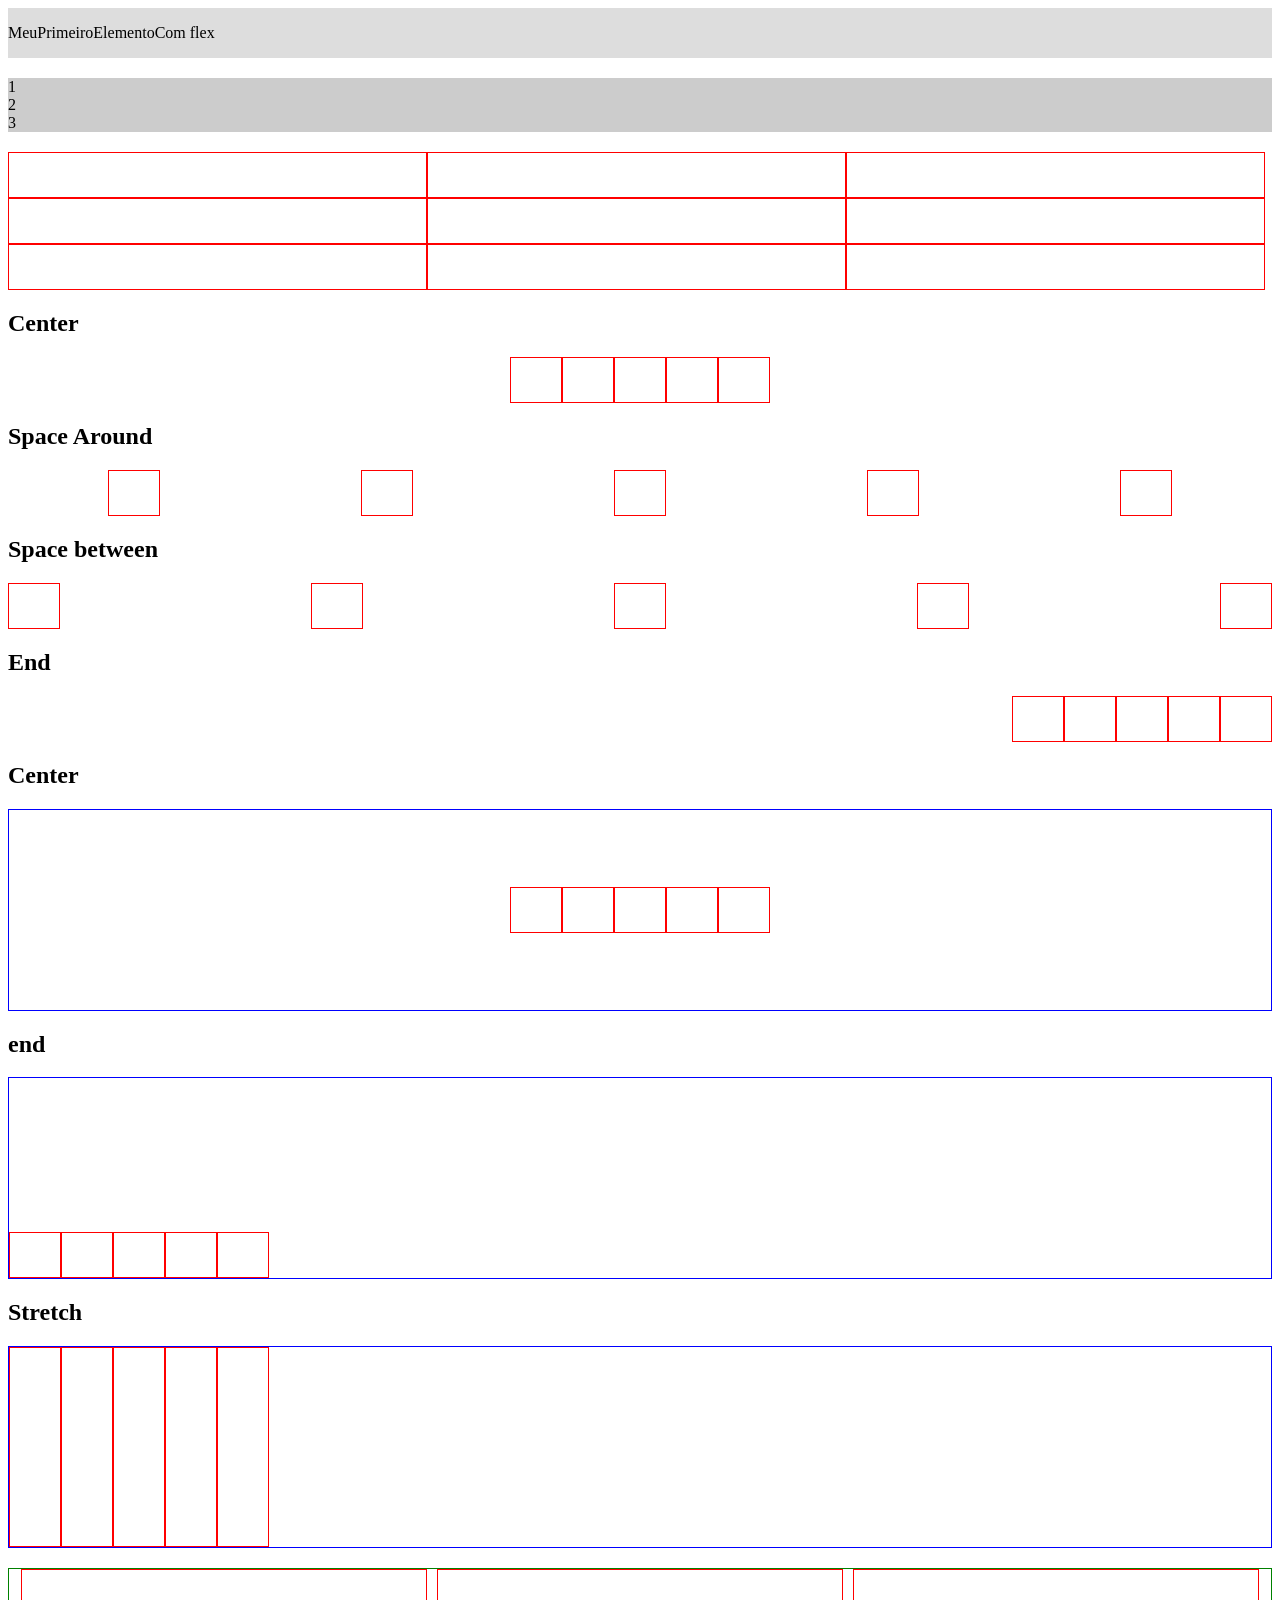
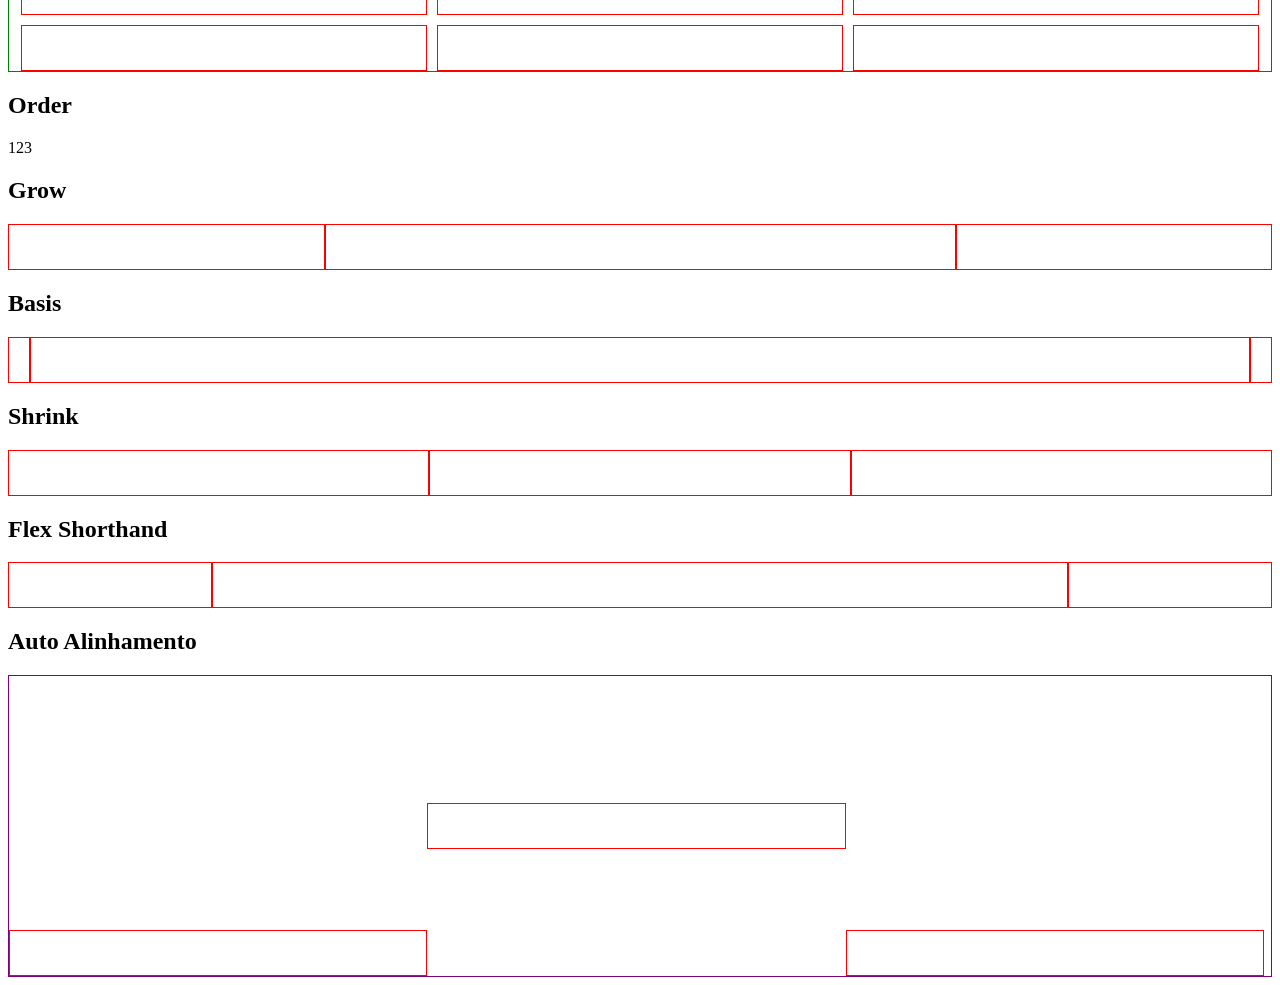
<file: FLEXBOX/index.html>
<!doctype html>
<html lang="en">
  <head>
    <meta charset="UTF-8" />
    <meta name="viewport" content="width=device-width, initial-scale=1.0" />
    <title>FlexBox</title>
    <link rel="stylesheet" href="../FLEXBOX/css/style.css" />
  </head>
  <body>
    <!-- Flex -->
    <div class="flex">
      <p>Meu</p>
      <p>Primeiro</p>
      <p>Elemento</p>
      <p>Com flex</p>
    </div>

    <!-- column -->
    <div class="flex-column">
      <span>1</span>
      <span>2</span>
      <span>3</span>
    </div>

    <!-- wrap -->
    <div class="wrap">
      <div class="box"></div>
      <div class="box"></div>
      <div class="box"></div>
      <div class="box"></div>
      <div class="box"></div>
      <div class="box"></div>
      <div class="box"></div>
      <div class="box"></div>
      <div class="box"></div>
    </div>

    <!-- justify-content -->
    <h2>Center</h2>
    <div class="center">
      <div class="box"></div>
      <div class="box"></div>
      <div class="box"></div>
      <div class="box"></div>
      <div class="box"></div>
    </div>

    <h2>Space Around</h2>
    <div class="space-around">
      <div class="box"></div>
      <div class="box"></div>
      <div class="box"></div>
      <div class="box"></div>
      <div class="box"></div>
    </div>

    <h2>Space between</h2>
    <div class="space-between">
      <div class="box"></div>
      <div class="box"></div>
      <div class="box"></div>
      <div class="box"></div>
      <div class="box"></div>
    </div>

    <h2>End</h2>
    <div class="end">
      <div class="box"></div>
      <div class="box"></div>
      <div class="box"></div>
      <div class="box"></div>
      <div class="box"></div>
    </div>

    <!-- align-items -->

    <h2>Center</h2>
    <div class="align-center">
      <div class="box"></div>
      <div class="box"></div>
      <div class="box"></div>
      <div class="box"></div>
      <div class="box"></div>
    </div>

    <h2>end</h2>
    <div class="flex-end">
      <div class="box"></div>
      <div class="box"></div>
      <div class="box"></div>
      <div class="box"></div>
      <div class="box"></div>
    </div>

    <h2>Stretch</h2>
    <div class="stretch">
      <div class="box"></div>
      <div class="box"></div>
      <div class="box"></div>
      <div class="box"></div>
      <div class="box"></div>
    </div>

    <!-- gap -->
    <div class="gap">
      <div class="box"></div>
      <div class="box"></div>
      <div class="box"></div>
      <div class="box"></div>
      <div class="box"></div>
      <div class="box"></div>
    </div>

    <!-- order -->
    <h2>Order</h2>
    <div class="order">
      <div id="three">3</div>
      <div id="one">1</div>
      <div id="two">2</div>
    </div>

    <!-- grow -->
    <h2>Grow</h2>
    <div class="grow">
      <div class="box"></div>
      <div class="box big"></div>
      <div class="box"></div>
    </div>

    <!-- basis -->
    <h2>Basis</h2>
    <div class="basis">
      <div class="box"></div>
      <div class="box big"></div>
      <div class="box"></div>
    </div>

    <!-- shrink -->
    <h2>Shrink</h2>
    <div class="shrink">
      <div class="box"></div>
      <div class="box small"></div>
      <div class="box"></div>
    </div>

    <!-- flex shorthand -->
    <h2>Flex Shorthand</h2>
    <div class="shorthand">
      <div class="box"></div>
      <div class="box different"></div>
      <div class="box"></div>
    </div>

    <!-- auto-alinhamento -->
    <h2>Auto Alinhamento</h2>
    <div class="auto-alignment">
      <div class="box"></div>
      <div class="box different"></div>
      <div class="box"></div>
    </div>
  </body>
</html>
</file>
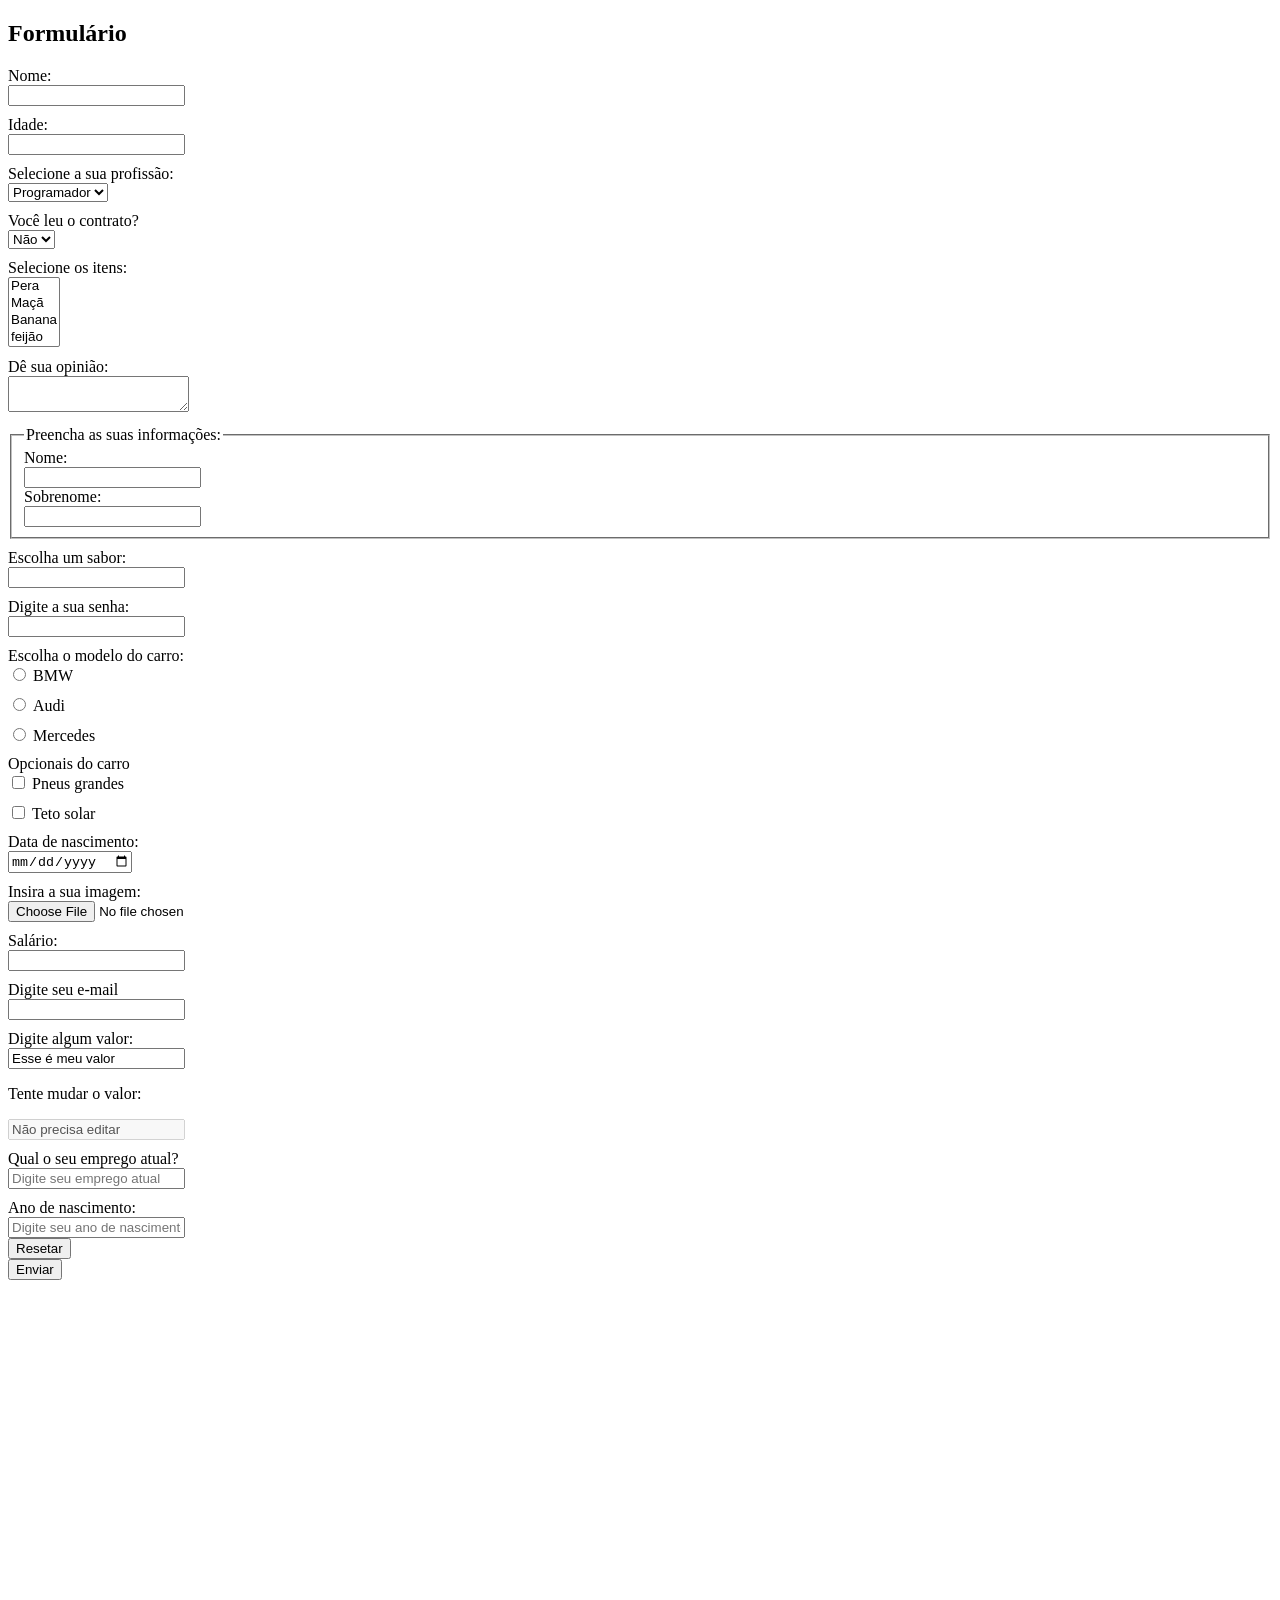
<file: FORM/index.html>
<!DOCTYPE html>
<html lang="en">
<head>
    <meta charset="UTF-8">
    <meta name="viewport" content="width=device-width, initial-scale=1.0">
    <title>Formulários</title>
    <link rel="stylesheet" href="../FORM/css/style.css">
</head>
<body>
    <!-- Formulário com atributos -->
    <h2>Formulário</h2>
    <form action="register.php" method="POST">
        <div>
            <label for="nome">Nome: </label>
        <input type="text" id="nome">
        </div>
        <div>
            <label for="age">Idade: </label>
            <input type="text" name="age">
        </div>

        <!-- Select -->

        <div>
            <label for="job">Selecione a sua profissão:</label>
            <select name="job">
                <option value="programador">Programador</option>
                <option value="designer">Designer</option>
                <option value="gerente">Gerente</option>
            </select>
        </div>

        <!-- Atributo selected -->
        <div>
            <label for="contract">Você leu o contrato?</label>
            <select name="contract">
                <option value="sim">Sim</option>
                <option value="nao" selected>Não</option>
            </select>
        </div>

         <!-- Multiplas opções -->
        <div>
            <label for="items">Selecione os itens:</label>
            <select name="items" multiple>
                <option value="pera">Pera</option>
                <option value="maça">Maçã</option>
                <option value="banana">Banana</option>
                <option value="feijão">feijão</option>
            </select>
        </div>

        <!-- textarea -->
        <div>
            <label for="comment">Dê sua opinião:</label>
            <textarea name="comment">   </textarea>
          </div>

        <!-- fieldset e legend -->
        <div>
            <fieldset>
                <legend>Preencha as suas informações:</legend>
                <label for="firtname">Nome: </label>
                <input type="text" name="firstname">
                <label for="lastname">Sobrenome: </label>
                <input type="text" name="lastname">
            </fieldset>
        </div>

        <!-- datalist -->
        <div>
            <label for="flavor">Escolha um sabor:</label>
            <input type="text" list="flavors" name="flavor">
            <datalist id="flavors">
                <option value="morango">
                <option value="chocolate">
                <option value="baunilha">
            </datalist>
        </div>

        <!-- senha -->
        <div>
            <label for="password">Digite a sua senha:</label>
            <input type="password" name="password">
        </div>

        <!-- radio button -->
        <div>
            <label for="car_model">Escolha o modelo do carro:</label>
            <div class="radio">
                <input type="radio" value="bmw" name="car_model">
                <label for="bmw">BMW</label>
            </div>
            <div class="radio">
                <input type="radio" value="audi" name="car_model">
                <label for="audi">Audi</label>
            </div>
            <div class="radio">
                <input type="radio" value="mercedes" name="car_model">
                <label for="mercedes">Mercedes</label>
            </div>
        </div>

        <!-- Checkbox -->
        <div>
            <label for="optionals">Opcionais do carro</label>
            <div class="radio">
                <input type="checkbox" name="optionals[]" value="big_tires">
                <label for="big-tires">Pneus grandes</label>
            </div>
            <div class="radio">
            <input type="checkbox" name="optionals[]" value="sunroof">
            <label for="sunroof">Teto solar</label>
            </div>
        </div>
               
        <!-- datas -->
        <div>
            <label for="birthday">Data de nascimento:</label>
            <input type="date" name="birthday">
        </div>

        <!-- arquivos -->
        <div>
            <label for="image">Insira a sua imagem: </label>
            <input type="file" name="image">
        </div>

        <!-- numeros  -->
         <div>
            <label for="salary">Salário:</label>
            <input type="number" name="salary" >
         </div>

        <!-- email -->
        <div>
            <label for="email">Digite seu e-mail</label>
            <input type="email" name ="email">
        </div>

        <!-- Value -->
        <div>
            <label for="value">Digite algum valor:</label>
            <input type="text" value="Esse é meu valor" name="value">
        </div>

        <!-- Disable -->
         <div>
            <p>Tente mudar o valor:</p>
            <input type="text" value="Não precisa editar" disabled>
         </div>

        <!-- PlaceHolder -->
         <div>
            <label for="currentjob">Qual o seu emprego atual?</label>
            <input type="text" name="currentjob" placeholder="Digite seu emprego atual">
         </div>
        
        <!-- required -->
         <div>
            <label for="birthyear">Ano de nascimento:</label>
            <input type="text" placeholder="Digite seu ano de nascimento:" required>


        <!-- Resetar form --> 
        <input type="reset" value="Resetar">


        <!-- envio de form -->
         <div>
            <input type="submit" value="Enviar">
         </div>
    </form>
</body>
</html>
</file>
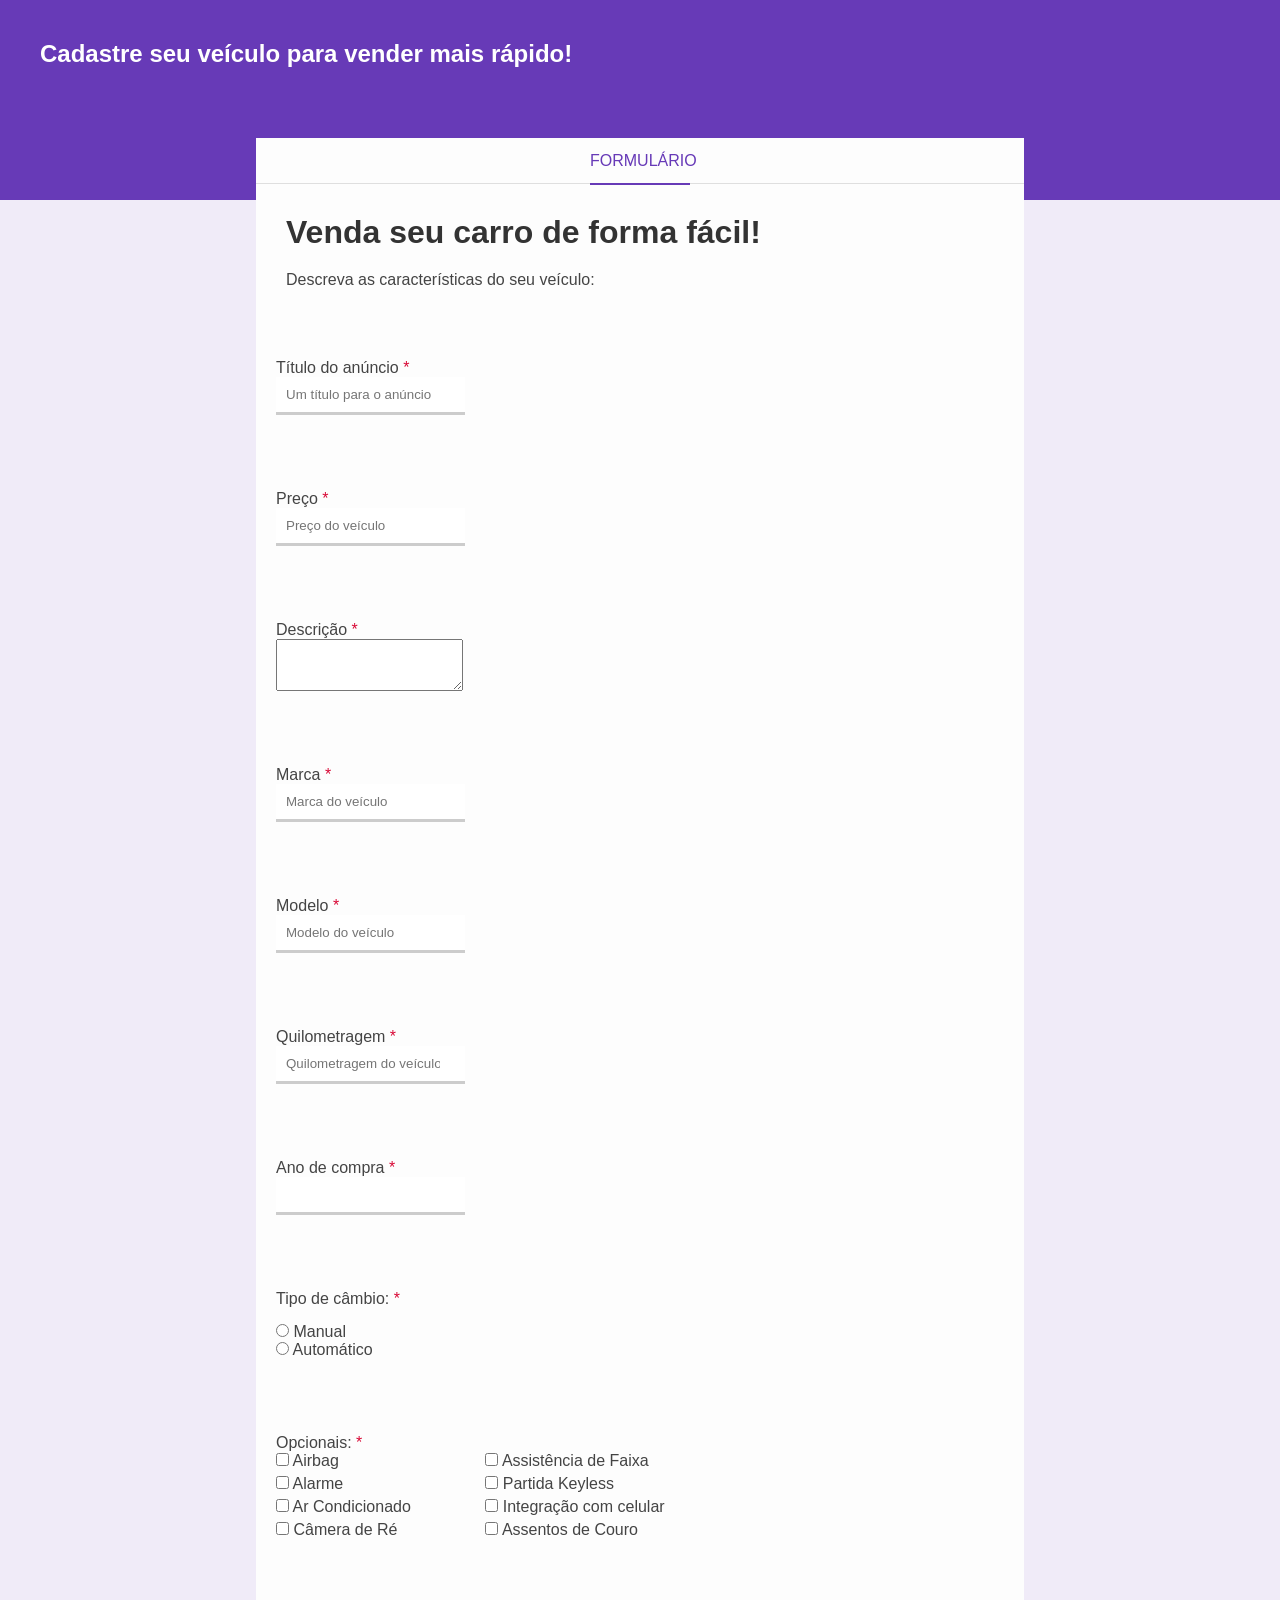
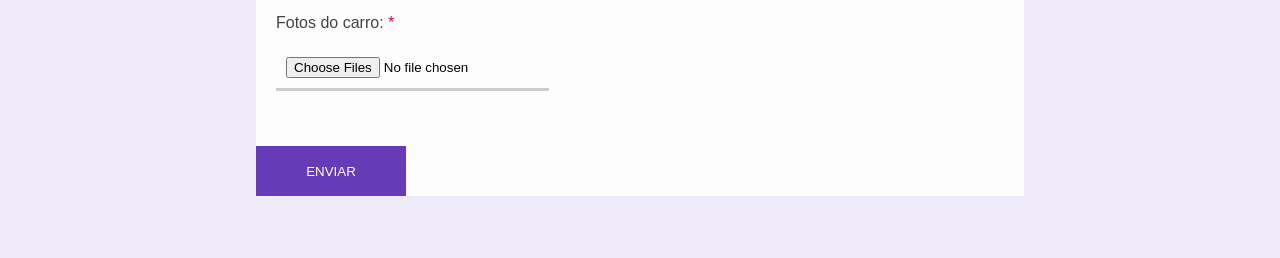
<file: PROJETO2/index.html>
<!DOCTYPE html>
<html lang="en">
<head>
    <meta charset="UTF-8">
    <meta name="viewport" content="width=device-width, initial-scale=1.0">
    <title>Venda de carro</title>
    <link rel="stylesheet" href="../PROJETO2/css/style.css">
</head>
<body>
    <div class="container">
        
        <!-- Cabeçalho -->
        <div class="header">
            <h2 id="frase_venda">Cadastre seu veículo para vender mais rápido!</h2>
        </div>

        <!-- Formulário -->
        <form >
            <div class="form-container">

                <!-- Cabeçalho do formulário -->
                <div class="form-header">
                    <p>Formulário</p>
                </div>

                <!-- corpo do formulário -->
                <div class="form-body"> 
                    <h1>Venda seu carro de forma fácil!</h1>
                    <p>Descreva as características do seu veículo:</p>
                 </div>

                <!-- Campo de entrada -->
                <div class="box-input">
                    <label for="title">Título do anúncio <span class="required-field">*</span></label>
                    <input type="text"
                        name ="title"
                        id="title"
                        class="block"
                        placeholder="Um título para o anúncio"
                        minlength="1"
                        maxlength="50"
                        required>
                </div>

                <!-- Preço -->
                <div class="box-input">
                    <label for="price">Preço <span class="required-field">*</span></label>
                    <input type="number"
                        name ="price"
                        id="price"
                        class="block"
                        placeholder="Preço do veículo"
                        minlength="1"
                        maxlength="50"
                        required>
                </div>


                <!-- Descrição -->
                <div class="box-input">
                    <label for="description">Descrição <span class="required-field">*</span></label>
                    <textarea name="descrition" 
                    id="description" 
                    class="block" 
                    placeholder="Coloque os detalhes do veículo">
                </textarea>
                </div>


                <!-- Marca -->
                <div class="box-input">
                    <label for="brand">Marca <span class="required-field">*</span></label>
                    <input type="text"
                        name ="brand"
                        id="brand"
                        class="block"
                        placeholder="Marca do veículo"
                        required>
                </div>

                <!-- Modelo -->
                <div class="box-input">
                    <label for="model">Modelo <span class="required-field">*</span></label>
                    <input type="text"
                        name ="model"
                        id="model"
                        class="block"
                        placeholder="Modelo do veículo"
                        required>
                </div>

                <!-- Quilometragem -->
                  <div class="box-input">
                    <label for="mileage">Quilometragem <span class="required-field">*</span></label>
                    <input type="number"
                        name ="mileage"
                        id="mileage"
                        class="block"
                        placeholder="Quilometragem do veículo"
                        required>
                </div>

                <!-- Ano de compra -->
                 <div class="box-input">
                    <label for="purchase-year">Ano de compra <span class="required-field">*</span></label>
                    <input type="date   "
                        name ="purchase-year"
                        id="purchase-year"
                        class="block"
                        required>
                </div>
                <div class="box-input">
                    <p>Tipo de câmbio:  <span class ="required-field">*</span></p>
                    <input type="radio" id="manual" name="gear">
                    <label for="manual">Manual</label><br>
                    <input type="radio" id="automatic" name="gear">
                    <label for="automatic">Automático</label><br>
                </div>

                <!-- Opcionais -->
                  <div class="optional-box">
                    <p>Opcionais:  <span class ="required-field">*</span></p>
                    <ul class="opcional-list">
                        <li>
                            <input type="checkbox" id="airbag" name="optional[]" value="airbag">
                            <label for="airbag">Airbag</label>
                        </li>
                        <li>
                            <input type="checkbox" id="alarm" name="optional[]" value="alarm">
                            <label for="alarm">Alarme</label>
                        </li>
                        <li>
                            <input type="checkbox" id="ar-condicionado" name="optional[]" value="ar-condicionado">
                            <label for="ar-condicionado">Ar Condicionado</label>
                        </li>
                        <li>
                            <input type="checkbox" id="reverse-camera" name="optional[]" value="reverse-camera">
                            <label for="reverse-camera">Câmera de Ré</label>
                        </li>
                    </ul>
                </div>

                    <!-- Recursos Adicionais -->
                  <div class="optional-box">
                    <ul class="opcional-list">
                        <li>
                            <input type="checkbox" id="lane-assist" name="optional[]" value="lane-assist">
                            <label for="lane-assist">Assistência de Faixa</label>
                        </li>
                        <li>
                            <input type="checkbox" id="keyless" name="optional[]" value="keyless">
                            <label for="keyless">Partida Keyless</label>
                        </li>
                        <li>
                            <input type="checkbox" id="smartphone" name="optional[]" value="smartphone">
                            <label for="smartphone">Integração com celular</label>
                        </li>
                        <li>
                            <input type="checkbox" id="leather-seats" name="optional[]" value="leather-seats">
                            <label for="leather-seats">Assentos de Couro</label>
                        </li>
                    </ul>
                </div>
                

                <!-- Fotos do carro -->
                <div class="box-input">
                    <p>Fotos do carro: <span class="required-field">*</span></p>
                    <input type="file" multiple accept="image/png, image/jpg" id="images" name="images"required>
                </div>
            


            <!-- Submissão -->
             <div class="submit">
                <input type="submit" value="Enviar" class="btn-submit">
             </div>
            </div>
            
        </form>
        
    </div>
    
</body>
</html>
</file>
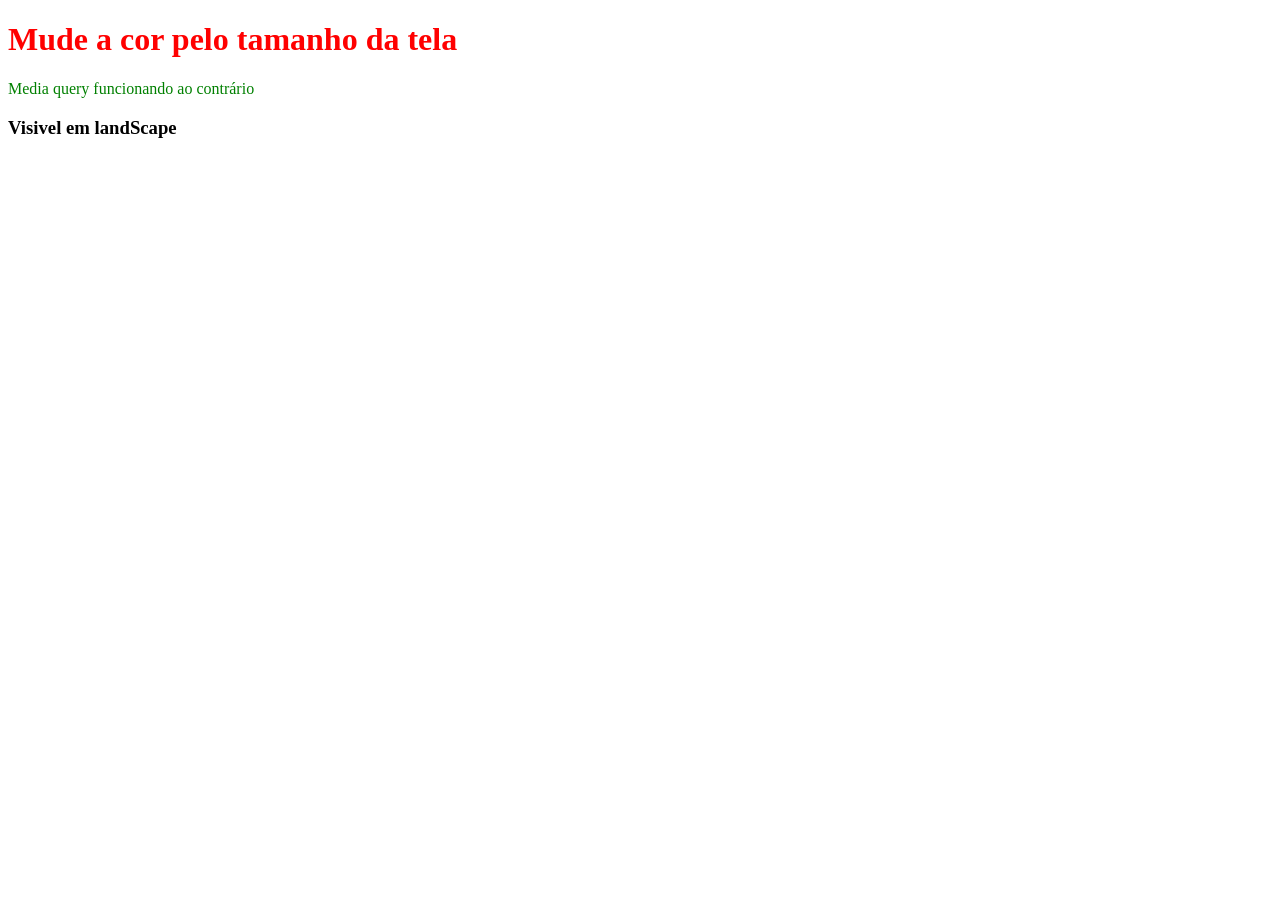
<file: RESPONSIVIDADE/index.html>
<!DOCTYPE html>
<html lang="en">
<head>
    <meta charset="UTF-8">
    <!-- MetaTAG de responsividade -->
    <meta name="viewport" content="width=device-width, initial-scale=1.0">
    <link rel="stylesheet" href="../RESPONSIVIDADE/css/style.css">
    <title>Responsividade</title>
</head>
<body>
    
    <!-- Media query -->
<h1> Mude a cor pelo tamanho da tela</h1>

<!-- min width -->
 <p>Media query funcionando ao contrário</p>

 <!-- landscape -->
  <h3>Visivel em landScape</h3>
</body>
</html>
</file>
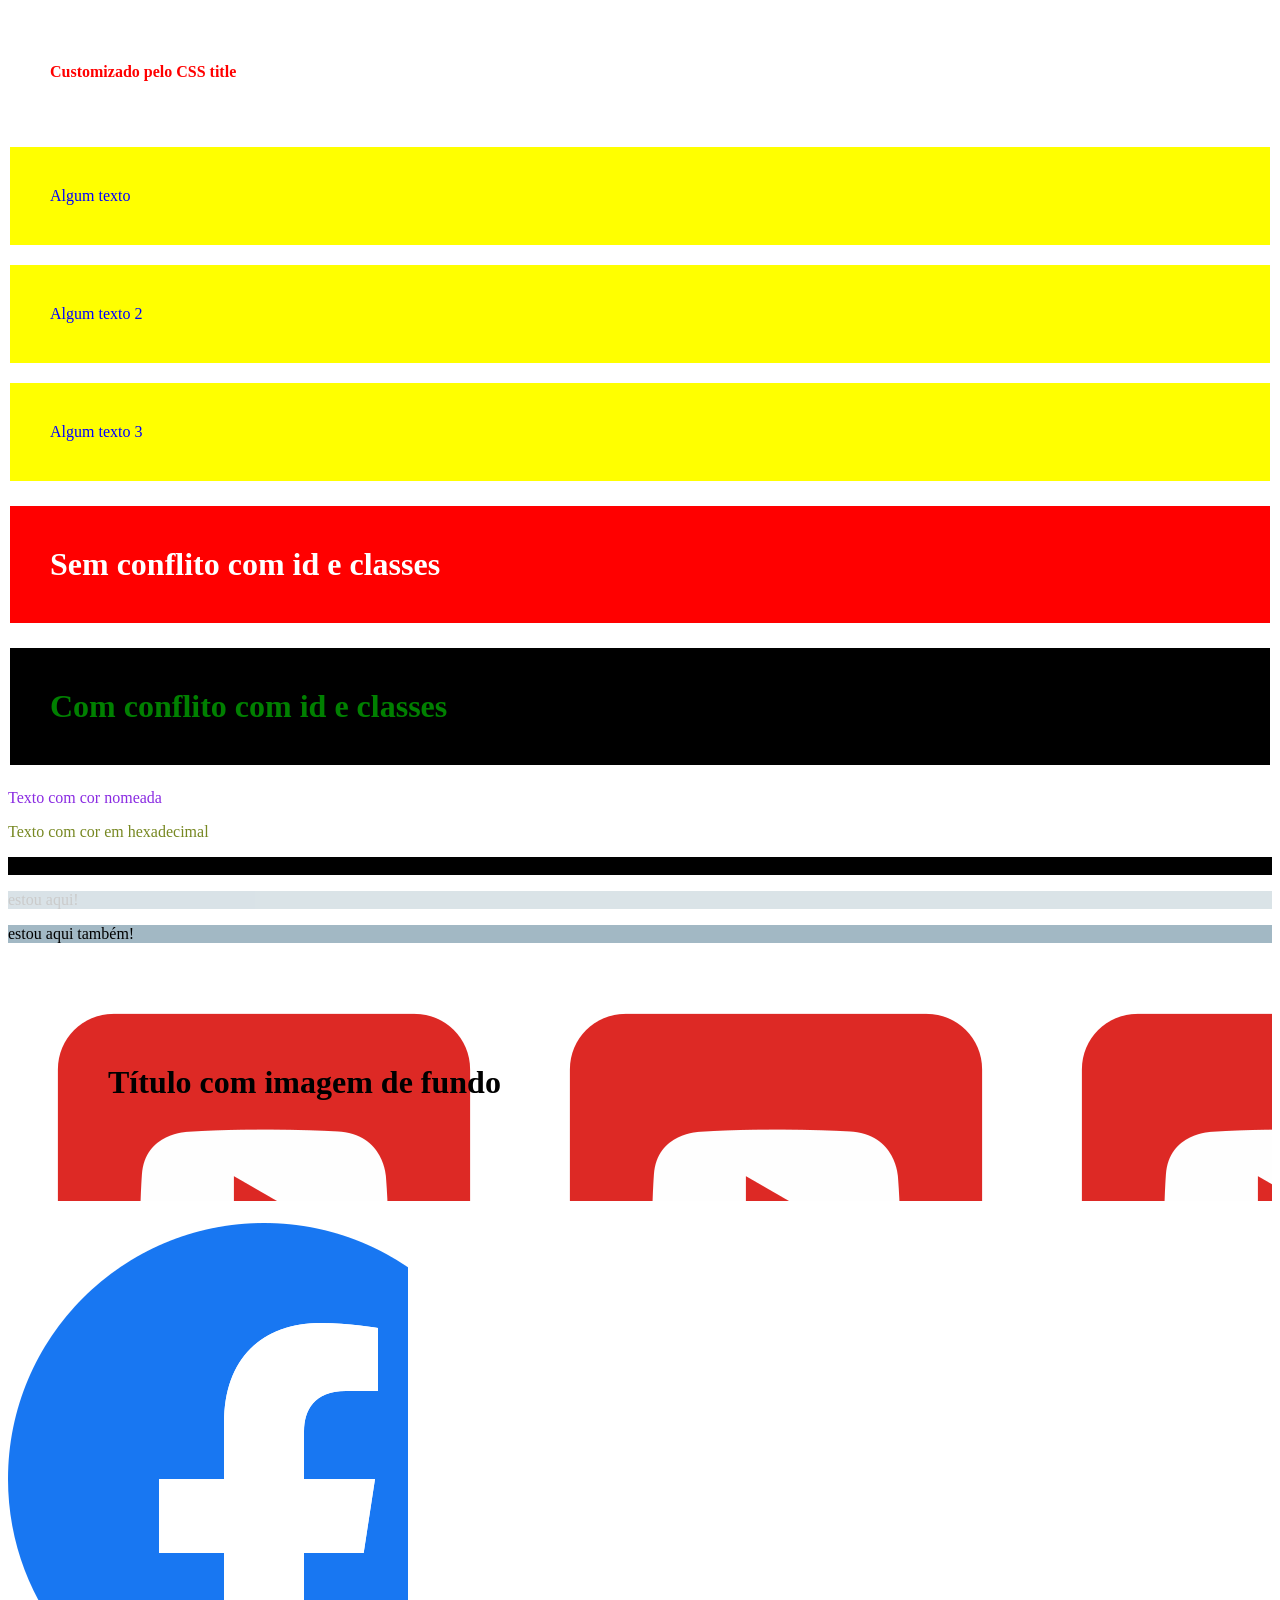
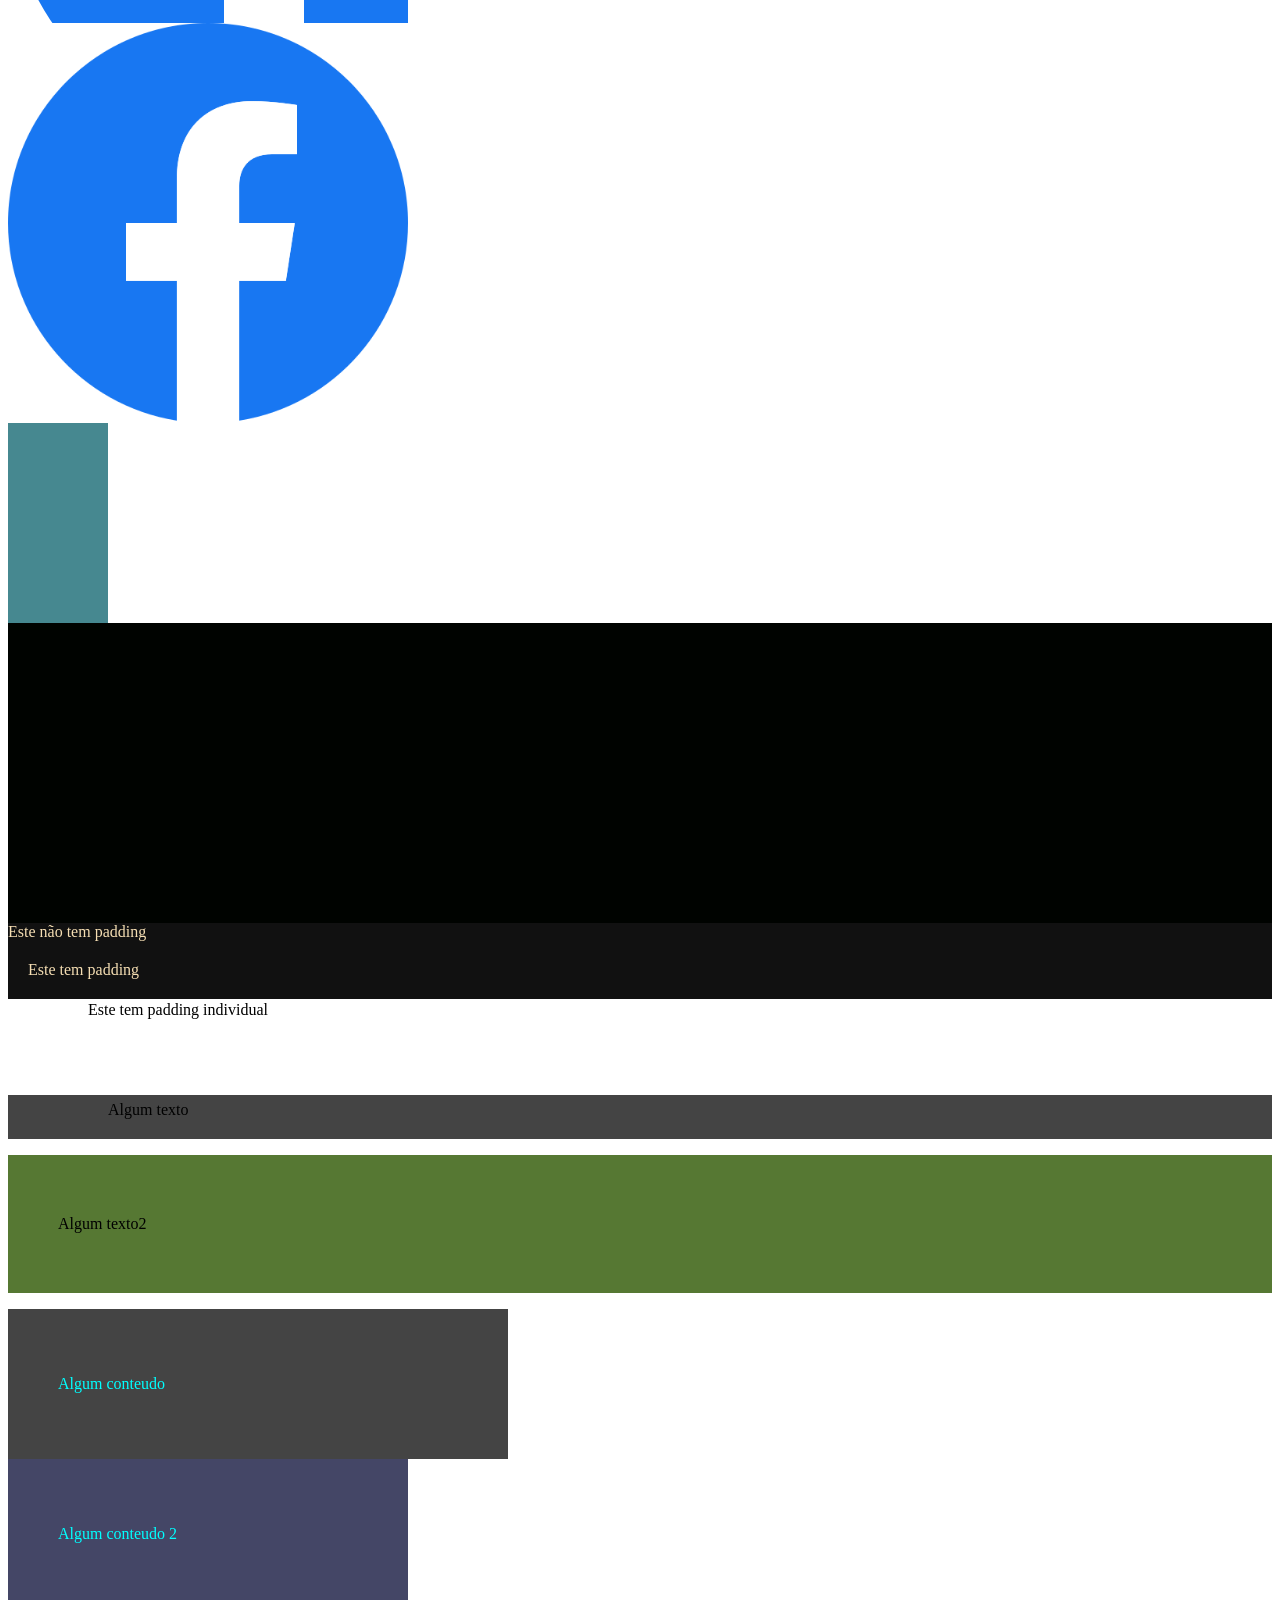
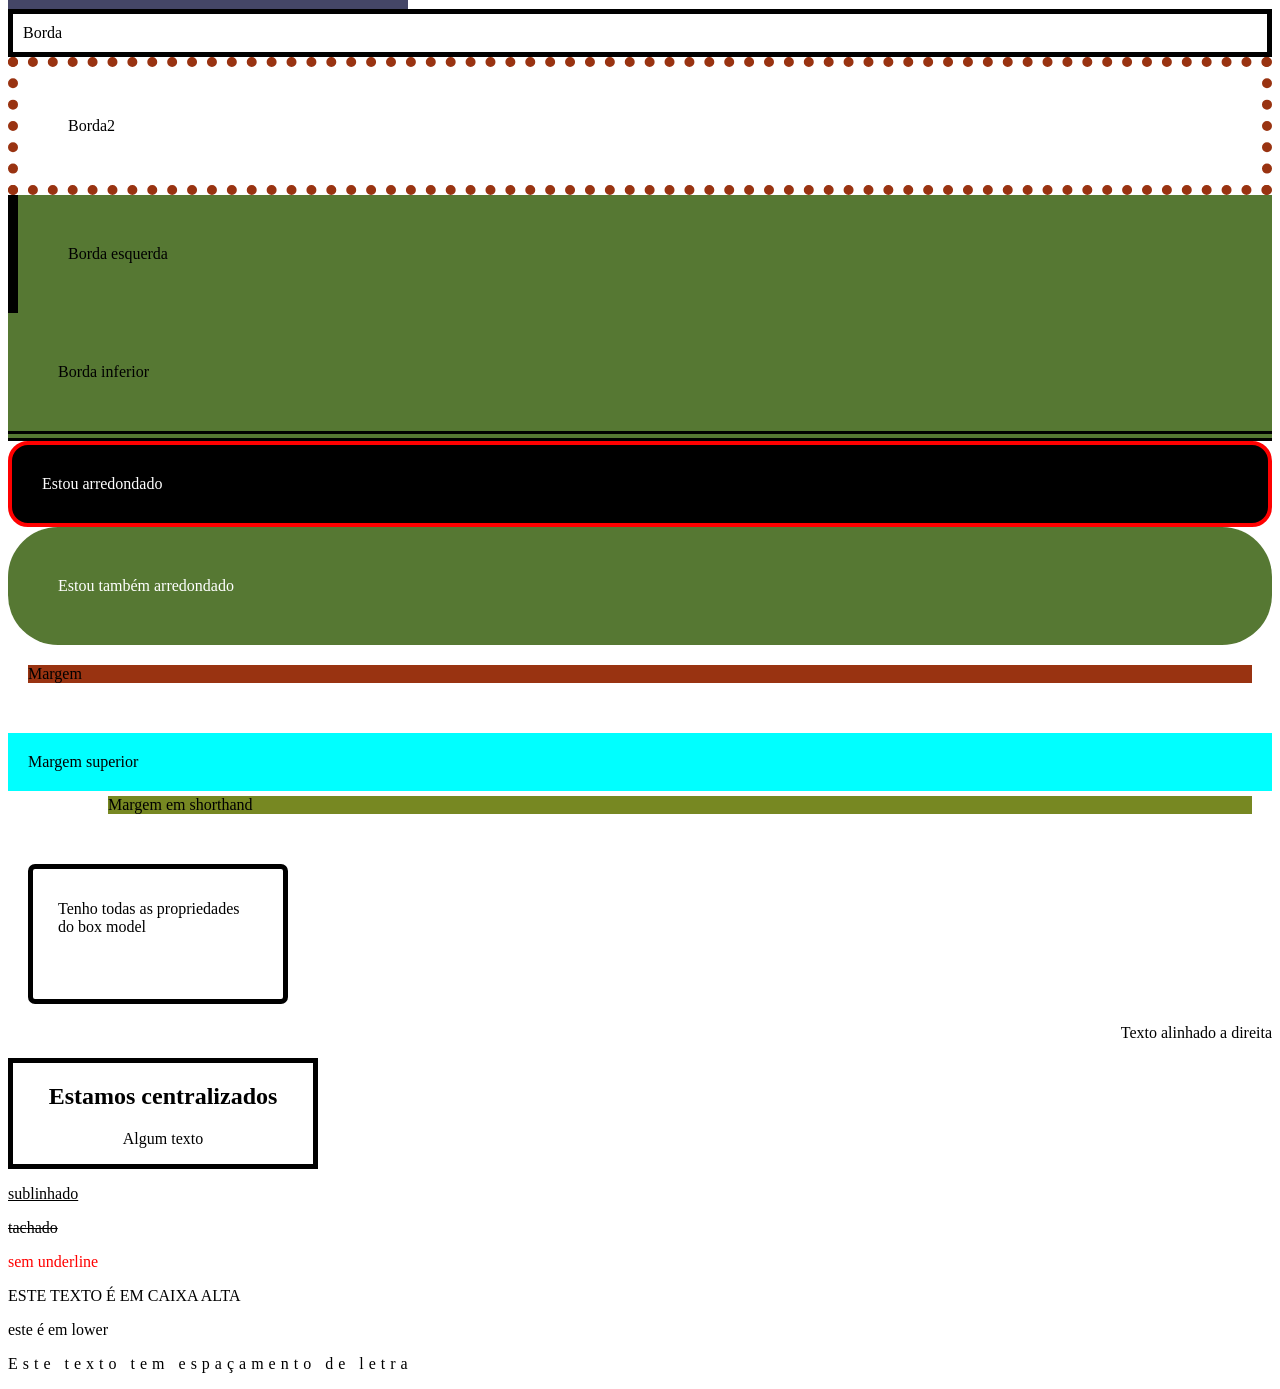
<file: HTML/CSS/css/index.html>
<!doctype html>
<html lang="en">
  <head>
    <meta charset="UTF-8" />
    <meta name="viewport" content="width=device-width, initial-scale=1.0" />
    <title>Document</title>
    <link rel="stylesheet" href="./title.css" />
  </head>
  <body>
    <h4>Customizado pelo CSS title</h4>

    <!-- classes -->
    <p class="paragraph">Algum texto</p>
    <p class="paragraph">Algum texto 2</p>
    <p class="paragraph">Algum texto 3</p>

    <!-- id -->
    <h1 class="titulo">Sem conflito com id e classes</h1>
    <h1 class="titulo" id="exclusive_tittle">Com conflito com id e classes</h1>

    <!-- nome de cores -->
    <p class="color-name">Texto com cor nomeada</p>

    <!-- HEX -->
    <p class="color-hex">Texto com cor em hexadecimal</p>

    <!-- Background color -->
    <p class="bg">Fundo de cor diferente</p>

    <!-- opacidade no background -->
    <div class="bg-opacity">
      <p>estou aqui!</p>
    </div>

    <!-- RGBA com opacidade -->
    <div class="bg-rgba">
      <p>estou aqui também!</p>
    </div>

    <!-- Imagem de fundo -->
    <h1 class="bg-image">Título com imagem de fundo</h1>

    <!-- centralizar imagem de backgrund -->
    <div class="not-center"></div>
    <div class="center"></div>

    <!-- largura e altura -->
    <div class="height-width"></div>
    <div class="height-width2"></div>

    <!-- padding -->
    <div class="without-padding">Este não tem padding</div>
    <div class="with-padding">Este tem padding</div>

    <!-- padding individual -->
    <div class="padding-individual">Este tem padding individual</div>

    <!-- padding shorthand -->
     <p class="shorthand">Algum texto</p>
     <p class="shorthand-2">Algum texto2</p>

     <!-- padding with wight -->
      <div class="without-border-box">
        <p>Algum conteudo</p>
      </div>
      <div class="border-box">
        <p>Algum conteudo 2</p>
      </div>

      <!-- bordas -->
       <div class="with-border">Borda</div>
       <div class="with-border-2">Borda2</div>
       <div class="left-border">Borda esquerda</div>
       <div class="bottom-border">Borda inferior</div>
       <div class="rounded-border">Estou arredondado</div>
       <div class="rounded-border-2">Estou também arredondado</div>

       <!-- Margens -->
        <div class="margin">Margem</div>
        <div class="margin-top">Margem superior</div>
        <div class="margin-shorthand">Margem em shorthand</div>

        <!-- box model -->
         <div class="box-model">
            <p>Tenho todas as propriedades do box model</p>
         </div>

         <!-- Alinhamento de texto -->
          <p class="text-aligned">Texto alinhado a direita</p>
          <div class="container-center">
            <h2>Estamos centralizados</h2>
            <p>Algum texto</p>
          </div>

          <!-- Text decoration -->
           <p class="underline">sublinhado</p>
           <p class="line-trough">tachado</p>
           <a href="#" class="remove-underline">sem underline</a>

           <!-- Text transform -->
            <p class="upper">Este texto é em caixa alta</p>
            <p class="lower">ESTE É EM LOWER</p>

            <!-- Espaçamento de letra -->
             <p class="spacing">Este texto tem espaçamento de letra</p>   
  </body>
</html>
</file>
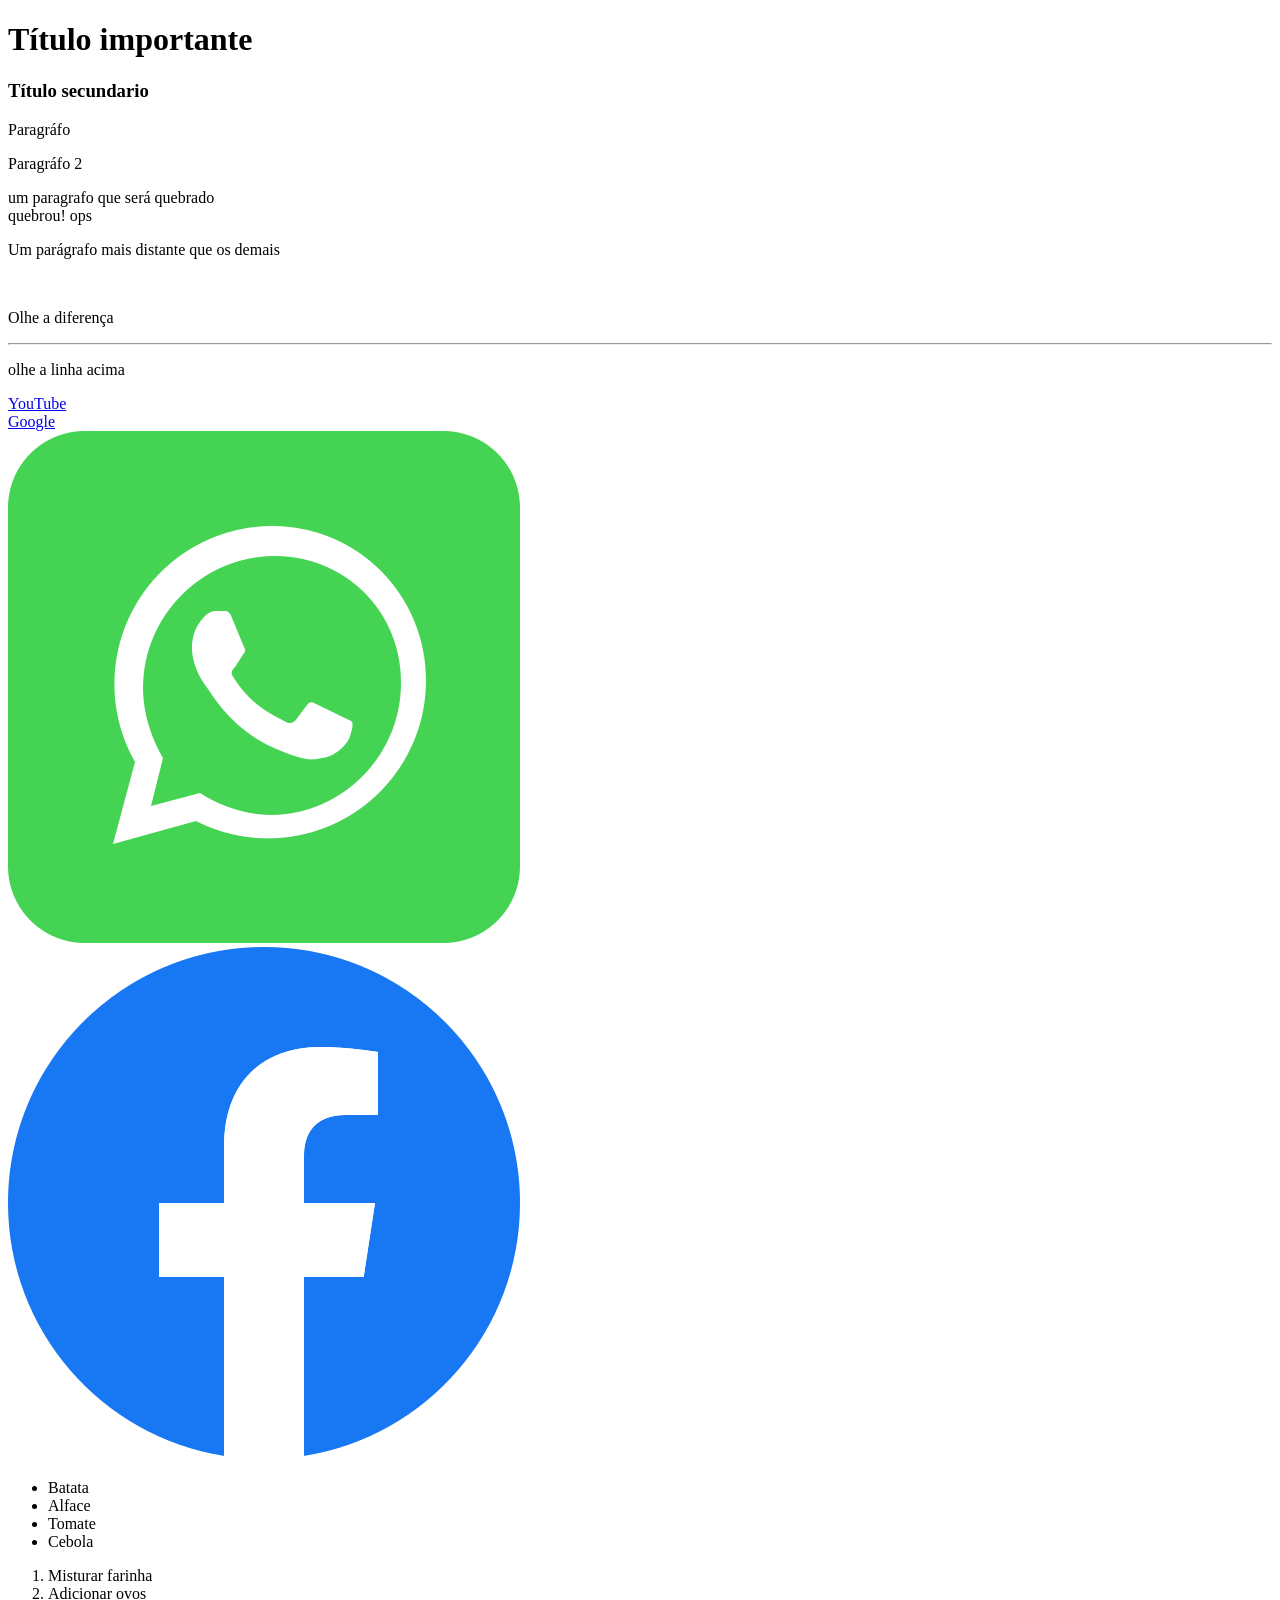
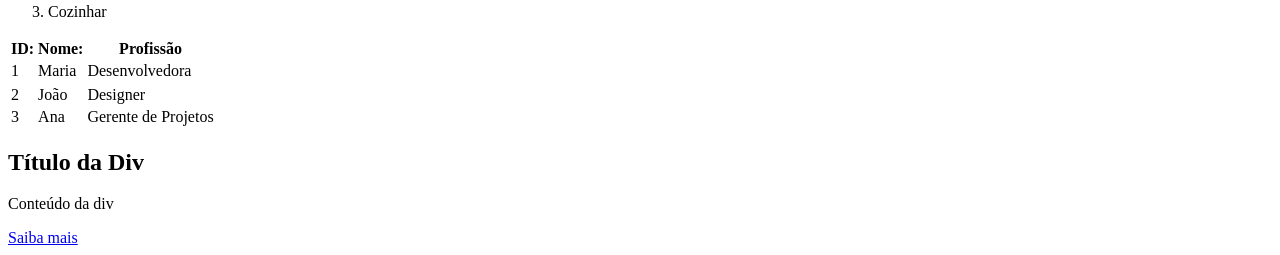
<file: HTML/sem_CSS.html>
<!DOCTYPE html>
<html>
    <head>
        <title> HTML Fundamentos</title>
    </head>


    <body   style="padding-bottom: 500p">
        <!-- Títulos -->
        <h1>Título importante</h1>
        <h3> Título secundario</h3>

        <!-- Paragráfos -->
        <p>Paragráfo</p>
        <p>Paragráfo 2</p>      

        <!-- Tags sem conteudo -->
        <p> um paragrafo que será quebrado <br/> quebrou! ops</p>
        <p>Um parágrafo mais distante que os demais</p>
        <br/>
        <p>Olhe a diferença</p>
        <hr/>
        <p>olhe a linha acima</p>

        <!-- Comentários -->
        <!-- Ctrl + : -->
        <!-- Comentário -->



        <!-- Atributos -->
         <a href="https://www.youtube.com/">YouTube</a>
         <br/>

         <!-- Abrir link nova aba -->
          <a href="https://www.google.com/" target="_blank">Google</a>
          <br/>

          <!-- Imagens e alt -->
           <img src="./img/whatsapp_tile_logo_icon_169898.png" alt="Logo do aplicativo whatsapp"/>
           <br/>
           <img src="./img/facebook_logo_icon_147291.png" alt="Logo do aplicativo facebook"/>

           <!-- Lista não ordenada -->
            <ul>
                <li>Batata</li>
                <li>Alface</li>
                <li>Tomate</li>
                <li>Cebola</li>
            </ul>

            <!-- Lista ordenada -->
             <ol>
                <li>Misturar farinha</li>
                <li>Adicionar ovos</li>
                <li>Cozinhar</li>
             </ol>

             <!-- Tabelas -->
              <table>
                <tr>
                    <th>ID:</th>
                    <th>Nome:</th>
                    <th>Profissão</th>

                </tr>
                <tr>
                    <td>1</td>
                    <td>Maria</td>
                    <td>Desenvolvedora</td>
                </tr>
                <tr></tr>
                    <td>2</td>
                    <td>João</td>
                    <td>Designer</td>
                </tr>
                <tr>
                    <td>3</td>
                    <td>Ana</td>
                    <td>Gerente de Projetos</td>
                </tr>
              </table>

              <!-- div -->
               <div>
                <h2>Título da Div</h2>
                <p>Conteúdo da div</p>
                <a href="#">Saiba mais</a>
               </div>
    </body>
</html>
</file>
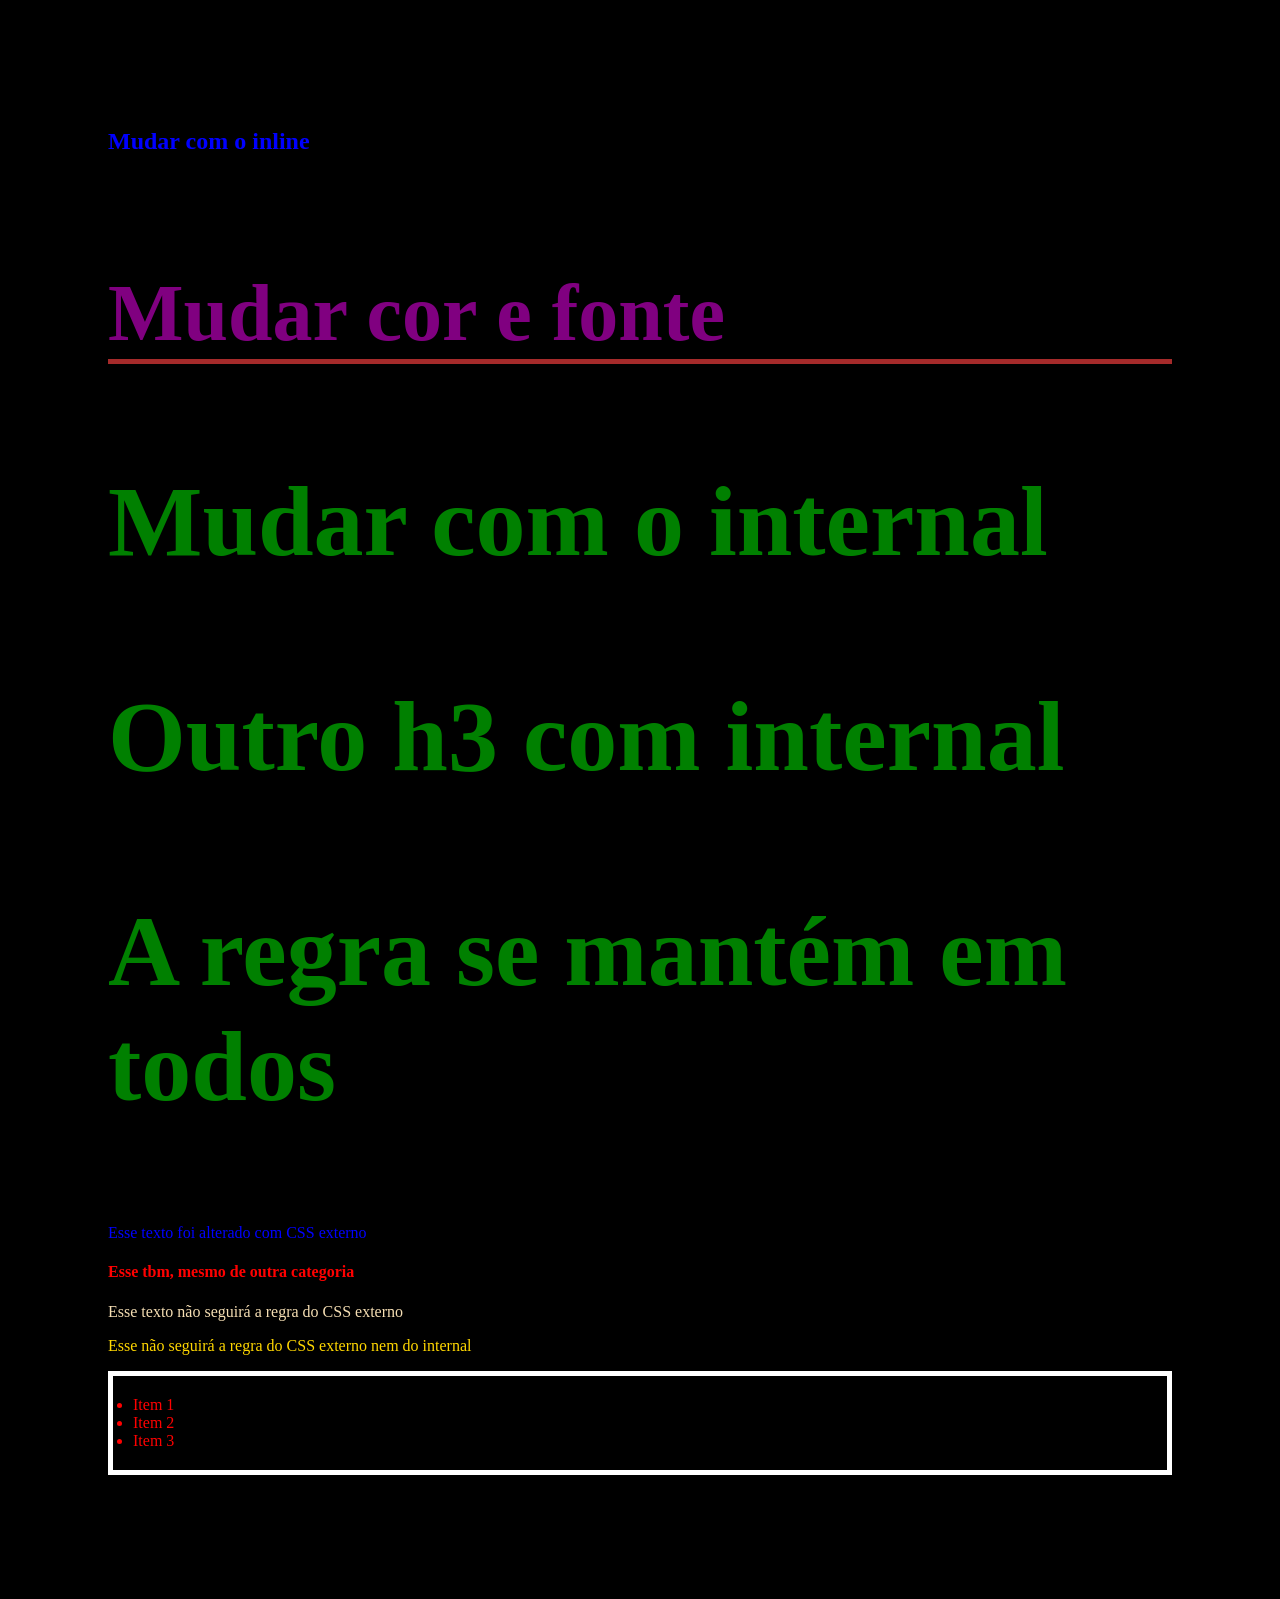
<file: HTML/CSS/Com_CSS_Todos_Tipos.html>
<!DOCTYPE html>
<html lang="en">
<head>
    <meta charset="UTF-8">
    <meta name="viewport" content="width=device-width, initial-scale=1.0">
    <title>CSS treino</title>
    <!-- internal CSS -->
    <style>
        h3 {
            color: green;
            font-size: 100px;
        }
        p{
            color: green
        }
    </style>
    <!-- external CSS -->
    <link rel="stylesheet" href="css/style.css">
    <link rel="stylesheet" href="css/lists.css">
</head>
<body>
    <!-- inline CSS -->
     <h2 style="color: blue;">Mudar com o inline</h2>
     <h2> Esse não mudou!</h2>

    <!-- Multiplas regras -->
    <h2 style="color: purple; font-size: 80px; border-bottom: 5px solid brown;">Mudar cor e fonte</h2>
 
    <!-- internal css -->
    <h3> Mudar com o internal</h3>
    <h3> Outro h3 com internal</h3>
    <h3>A regra se mantém em todos</h3>

    <!-- external CSS -->
     <p>Esse texto foi alterado com CSS externo</p>
     <h4>Esse tbm, mesmo de outra categoria</h4>

     <!-- Ordem do CSS -->
      <p style="color: wheat;">Esse texto não seguirá a regra do CSS externo</p>
      <p style="color: gold;">Esse não seguirá a regra do CSS externo nem do internal</p>


      <!-- CSS para lista outro arquivo css -->
       <ul>
        <li>Item 1</li>
        <li>Item 2</li>
        <li>Item 3</li>
       </ul>
</body>
</html>
</file>
<file: FLEXBOX/css/style.css>
.body{
    padding-bottom: 500px;
}

/* flex */
.flex {
    display: flex;
    background-color: #ddd;
    margin-bottom: 20px;
}

/* flex column */
.flex-column {
    display: flex;
    flex-direction: column;
    background-color: #ccc;
    margin-bottom: 20px;
}

/* wrap */
.wrap{
    display: flex;
    flex-wrap: wrap;
    margin-bottom: 20px;

}

.box{
    height: 44px;
    width: 33%;
    border: 1px solid red;
}

/* justify-content */
.center,    
.space-around,
.space-between,
.end{
    display: flex;
    margin-bottom: 20px;
}

.center .box,
.space-around .box,
.space-between .box,
.end .box{
    width: 50px;
}

.center{
    justify-content: center;
}

.space-around{
    justify-content: space-around;
}

.space-between{
    justify-content: space-between;
}

.end{
    justify-content: end;
}

/* align-items */

.align-center,    
.flex-end,
.stretch{
    display: flex;
    margin-bottom: 20px;
    height: 200px;
    border: 1px solid blue;
}

.align-center .box,
.flex-end .box,
.stretch .box{
    width: 50px;
}

.align-center{
    align-items: center;
    justify-content: center;
}

.flex-end{
align-items: flex-end;
}

.stretch{
    align-items: stretch;
}

.stretch .box{
    height: auto;
}

/* gap */

.gap{
    display: flex;
    flex-wrap: wrap;
    justify-content: center;
    border: 1px solid green;
    gap: 10px;
}

.gap .box{
    width: 32%;
}

/* order */
.order{
    display: flex;

}

#one{
    order: 1;
}

#two{
    order: 2;
}

#three{
    order: 3;
}

/* grow */
.grow{
    display: flex;
}

.grow .box{
    flex: 1;
}

.grow .big{
    flex: 2;
}

/* basis */
.basis{
    display: flex;
}

.basis .box{
    flex-basis: 20px;
}

.basis .big{
    flex-grow: 1;
}

/* shrink */

.shrink{
    display: flex;
}

.shrink .box{
    flex-grow: 1;
    flex-shrink: 1;
    flex-basis: 250px;
    width: auto;
}

.shrink .small{
    flex-shrink: 2  ;
}

/* flex shorthand */
.shorthand{
    display: flex;
}

.shorthand .box{
    width: auto;
    flex: 1 1 50px;
}

.shorthand .different{
    flex: 3 1 400px;
}

/* auto-alinhamento */
.auto-alignment{
height: 300px;
display: flex;
align-items: flex-end;
border: 1px solid purple;
}

.auto-alignment .different{
    align-self: center;
}
</file>
<file: FORM/css/style.css>
body{
    padding-bottom: 500px;
}

div{
    margin-bottom: 10px;
}

div input,
div label{
    display: block;
}
.radio label,
.radio input,
.radio span{
display: inline-block;
}
</file>
<file: PROJETO2/css/style.css>
/* Reset */
*{
    margin: 0;
    padding: 0;
    font-family: Arial, Helvetica, sans-serif;
}

body{
    background-color: #f0ebf8;
}

h1, h2, h3, h4, h5, h6{
    color: #333;
}

p, label{
    color: #444
}
input{
    border: none;
    border-bottom: 3px solid #ccc;
    padding: 10px;
}
input.box-input{
    width: 400px;
}
textarea{
    padding: 10px 5px;;
}


/* cabeçalho */
.header{
    background-color: #673ab7;
    height: 160px;
    padding: 20px;
}

#frase_venda{
    padding: 20px;
    color:#fff;
    margin-top: 0;
}

.form-container{
    background-color: #fdfdfd;
    width: 60%;
    margin: 0 auto;
    position: relative;
    top: -62px;
    flex-direction: column;
}

/* Form header */
    .form-header{
        border-bottom: 1px solid #DFDFDF;
        height: 45px;
    }

    .form-header p{
        color: #673ab7;
        border-bottom: 2px solid #673ab7;
        width: 100px;
        text-align: center;
        margin: 0 auto;
        text-transform: uppercase;
        height: 45px;
        line-height: 45px;
    }

    /* Form Body */

    .form-body{
        padding: 30px;
    }

    .form-title{
        margin-bottom: 15px;
    }

    .form-body p,
    .form-body h1{  
        margin-bottom: 20px;
    }

    .required-field{
        color: #d80835;
    }

    .box-input{
        margin-bottom: 35px;
        padding: 20px;
    }

    .block{
        display: block;
    }  
    
    .optional-box{
        display: inline-block;
        margin:  0 30px 30px 0;
        padding: 20px;
    }
    
    .opcional-list li{
        list-style: none;
        margin-bottom: 5px;
    }

    .box-input p{
        margin-bottom: 15px;
    }

    .btn-submit{
        background-color: #673ab7;
        color: #fff;
        border: 2px solid transparent;
        width: 150px;
        height: 50px;
        cursor: pointer;
        text-transform: uppercase;
        transition: 0.5s;
    }

    .btn-submit:hover{
        background-color: #fff;
        color: #673ab7;
        border-color: #673ab7;
    }
</file>
<file: RESPONSIVIDADE/css/style.css>
/* media query */
h1{
    color: red
}

@media screen and (max-width: 500px) {
    h1{
        color: blue
    }
}

/* min width */
@media screen and (min-width: 800px) {
    p{
        color: green
    }
}

/* Landscape */
h3{
    display: none;
}

@media screen and (orientation: landscape) {
    h3{
        display: block;
    }
}
</file>
<file: HTML/CSS/css/title.css>
/* Comentário CSS */
/* CTRL + : */

h4{
    color: red;
    padding: 40px;
    border: 2px solid white;
}

.paragraph{
    color: blue;
    padding: 40px;
    border: 2px solid white;
    background-color: yellow;
}

#exclusive_tittle{
    color: green;
    padding: 40px;
    border: 2px solid white;
    background-color: black;
}

.titulo{
    color: white;
    padding: 40px;
    border: 2px solid white;
    background-color: red;
}

/* Nome de cores */
    .color-name{
        color:blueviolet
    }
/* HEX */
.color-hex{
    color: #782
}

/* Background color */
.bg{
    background-color: #000000;
}

/* opacidade no background */
.bg-opacity{
    background-color: #467389;
    opacity: 0.2;
}

.bg-rgba{
    background-color: rgba(70, 115, 137, 0.5);
    color: black;
}

.bg-image{
    background-image: url(../../img/youtube_logo_icon_189232.png);
    padding: 100px;
}

.not-center,
.center{
height: 400px;
width: 400px;
background-image: url(../../img/facebook_logo_icon_147291.png);
}

.center{
    background-position: center;
    background-size: cover;
}

 /* largura e altura */
 .height-width{
    height: 200px;
    width: 100px;
    background-color: #468890;
 }
 .height-width2{
    height: 300px;
    background-color: #000300;
 }

 /* padding */
 .without-padding,
 .with-padding{
    background-color: #111;
    color:wheat
 }

.with-padding{
    padding: 20px;
}

.padding-individual{
    padding-top: 2px;
    padding-right: 40px;
    padding-bottom: 60px;
    padding-left: 80px;
}

/* shorthand */
.shorthand{
    background-color: #444;
    padding: 6px 50px 20px 100px;
}

.shorthand-2{
    background-color: #567833;
    padding: 60px 50px;
}

/* Padding with border box */
.without-border-box{
background-color: #444;
color:aqua;
width: 400px;
padding: 50px;
}

.border-box{
    background-color: #444666;
color:aqua;
width: 400px;
padding: 50px;
box-sizing: border-box;
}

.with-border{
    border: 5px solid #000;
    padding: 10px;
}

.with-border-2{
    border: 10px dotted #931;
    padding: 50px;
}

.left-border{
    border-left: 10px solid #000;
    padding: 50px;
    background-color: #567833;
}

.bottom-border{
    border-bottom: 10px double #000;
    padding: 50px;
    background-color: #567833;
}

.rounded-border{
    border: 4px solid red;
    border-radius: 20px;
    background-color: black;
    color: white;
    padding: 30px;
}
.rounded-border-2{
    background-color: #567833;
    color: white;
    padding: 50px;
    border-radius: 50px;
}

/* margem */
.margin{
margin: 20px;
background-color: #931;
}

.margin-top{
    margin-top: 50px;
    background-color: aqua;
    padding: 20px;

}
.margin-shorthand{
    background-color: #782;
    margin: 5px 20px 50px 100px;

    }

.box-model{
    margin: 20px;
    padding: 15px 25px;
    border: 5px solid #000;
    border-radius: 7px;
    width: 200px;
height: 100px;
}

.text-aligned{
    text-align: right;
}
.container-center{
    text-align: center;
    width: 300px;
    border: 5px solid #000;
}

/* text decoration */
.underline{
    text-decoration: underline;
}

.line-trough{
    text-decoration: line-through;
}

.remove-underline{
    text-decoration: none;
    color: red;
}

/* text transform */
.upper{
    text-transform: uppercase;
}

.lower{
    text-transform: lowercase;
}

.spacing{
    letter-spacing: 5px;
}
</file>
<file: HTML/CSS/css/style.css>
body{
    background-color: black;
        padding: 100px;
}

p {
  color: blue;
}
h4{
    color: red;
}
</file>
<file: HTML/CSS/css/lists.css>
ul{
    border: 5px solid white;
    padding: 20px;
}

li{
    color: red;
}
</file>
